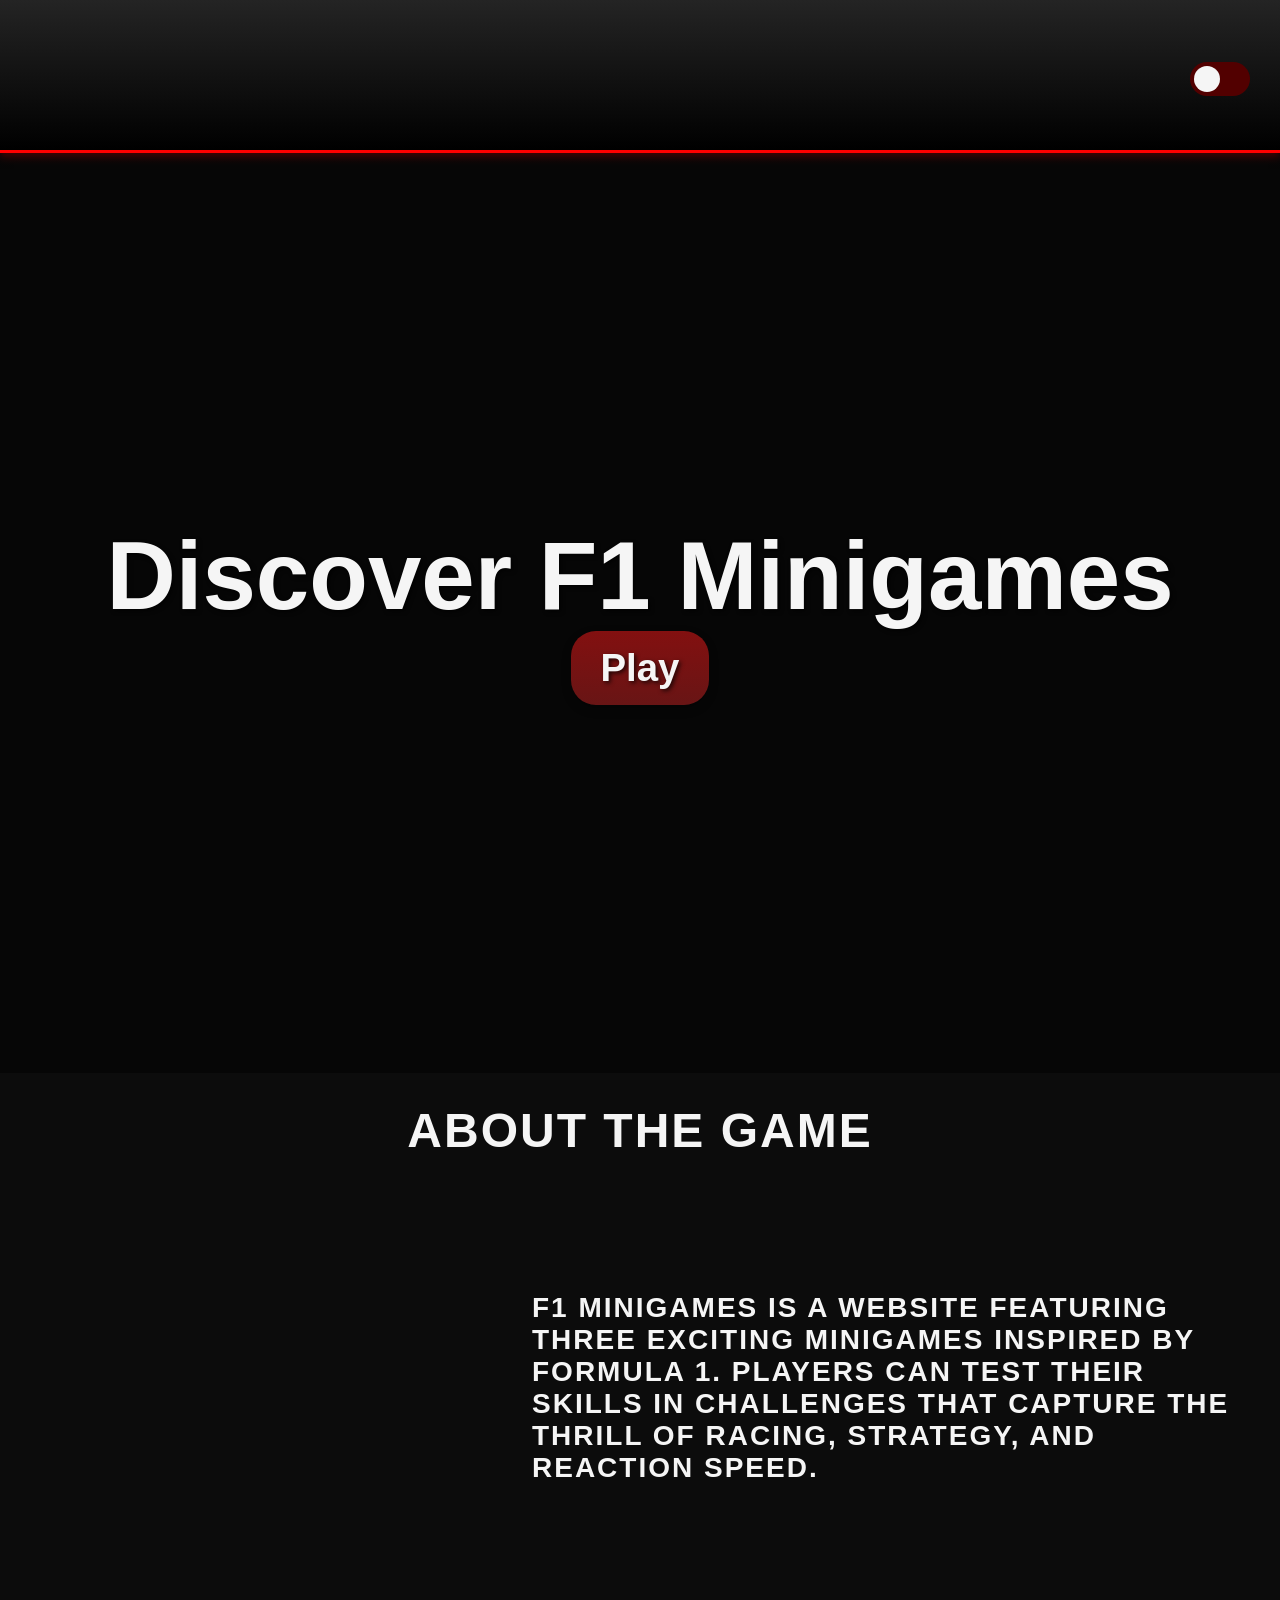
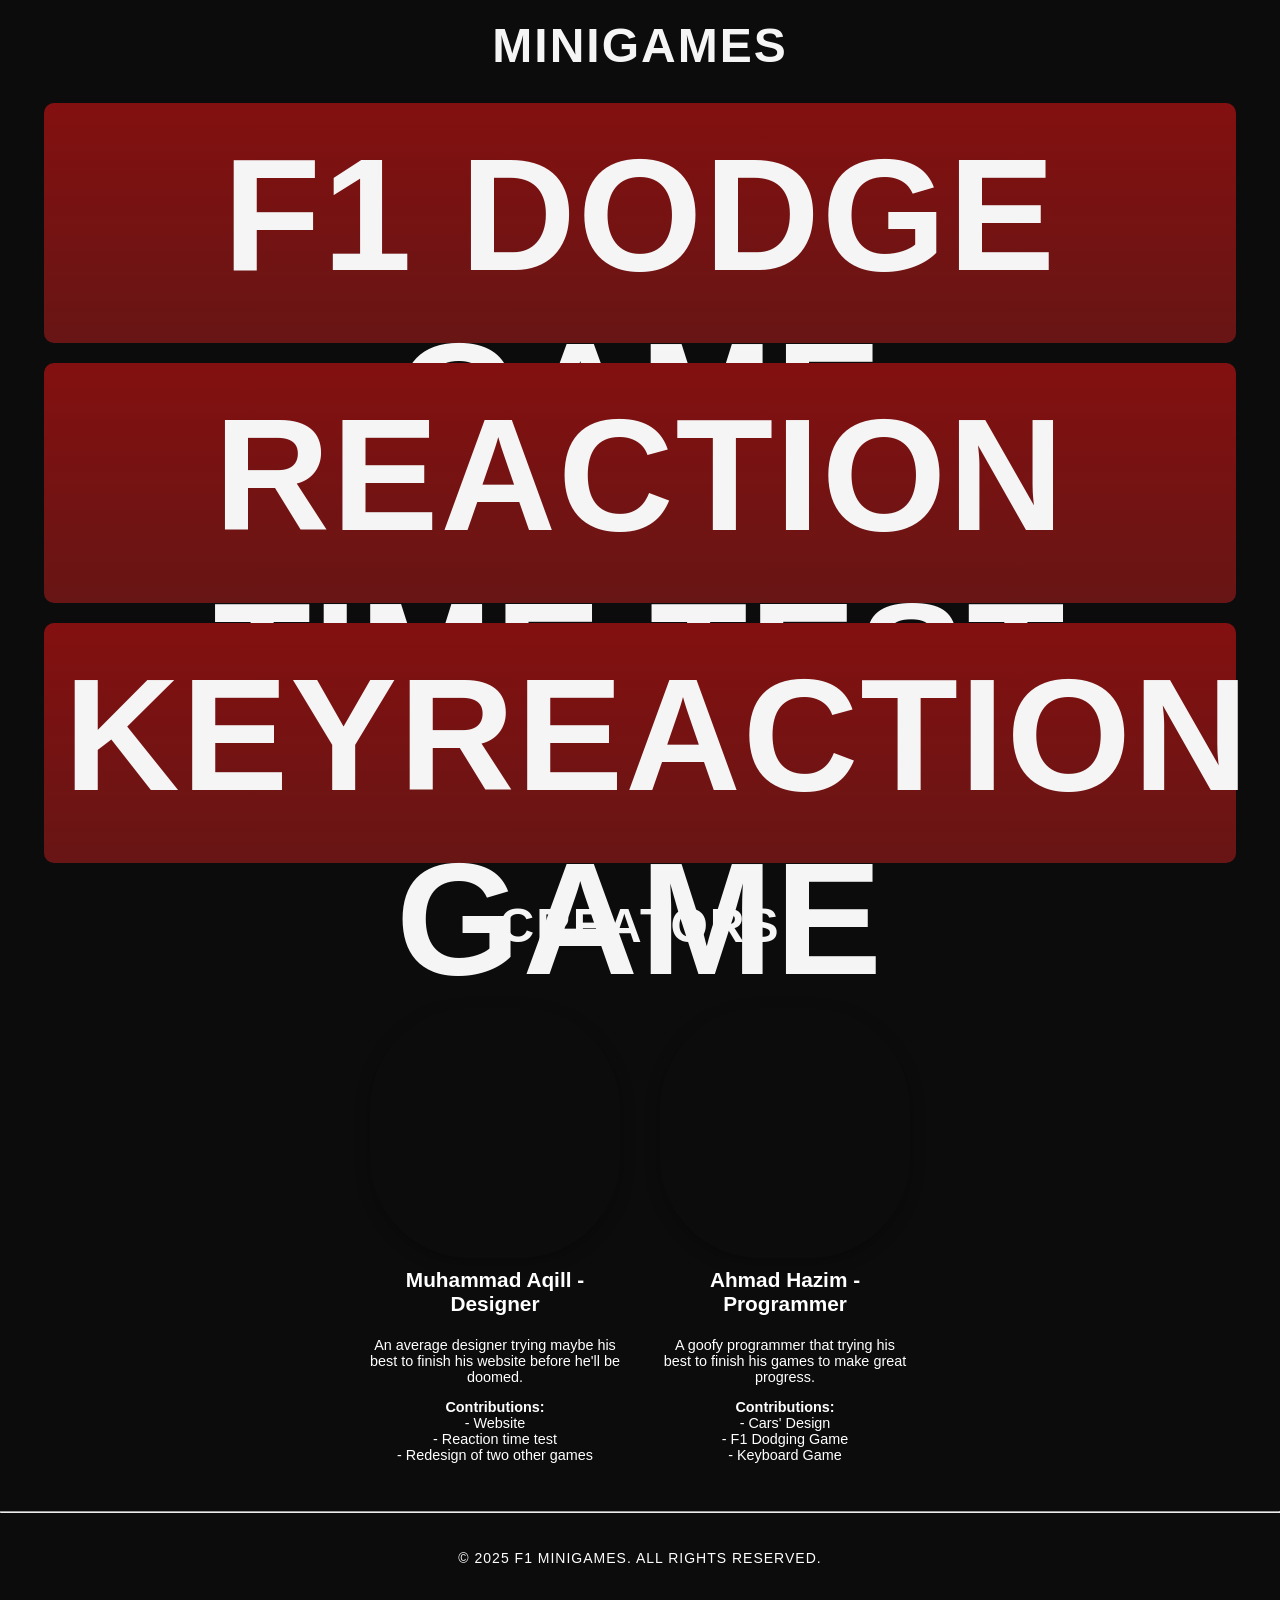
<file: Index.html>
<!DOCTYPE html>
<html lang="en">


<head>
    <meta charset="UTF-8">
    <meta name="viewport" content="width=device-width, initial-scale=1.0">
    <link rel="icon" type="image/x-icon" href="f1niggames.png">
    <title>F1 Minigames</title>
     <meta http-equiv="refresh" content="0; url=Index.html">
    <!-- Styleshits -->
    <link rel="stylesheet" href="styles.css">
    <link href="https://fonts.googleapis.com/css2?family=Righteous&display=swap" rel="stylesheet">
    <link href="https://fonts.googleapis.com/css2?family=Lexend:wght@300&display=swap" rel="stylesheet">
    <link href="https://fonts.googleapis.com/css2?family=Poppins:wght@300&display=swap" rel="stylesheet">
</head>
<body>

    <!-- Navbar -->
    <header class="main-header">
        <nav id="NavButtons" class="nav-container">
            <div class="f1logo"></div>
            <div class="teamlogo"></div>
            <label class="switch">
                <input type="checkbox" id="themeToggle">
                <span class="slider round"></span>
            </label> <!-- Theme Switch -->
        </nav>
    </header>

    <!-- Header -->
    <div class="headerimage">
        <div class="header-text">
            <h1 class="righteousfont">Discover F1&nbsp;Minigames</h1>
            <a href="#games" class="explore-button">Play</a>
        </div>
    </div>

    <!-- Gamebout -->
    <section class="linetitle">
        <h2>About the Game</h2>
    </section>
    <section class="gamebout">
        <table>
            <tr>
                <td class="imagesquare">
                    <img class="gameboutimage" src="gameboutimage.png" alt="Game Image">
                </td>
                <td class="descriptionsquare">
                    <p>F1 Minigames is a website featuring three exciting minigames inspired by Formula 1. Players can test their skills in challenges that capture the thrill of racing, strategy, and reaction speed.</p>
                </td>
            </tr>
        </table>
    </section>

    <!-- Games -->
    <section id="games" class="linetitle">
        <h2>Minigames</h2>
    </section>
    <section class="games">
        <div class="minigames-container">
            <a href="Dodge_game.html" class="minigamebutton">F1 Dodge Game</a>
            <a href="reaction.html" class="minigamebutton">Reaction Time Test</a>
            <a href="Throttlekeygame/Keyhome.html" class="minigamebutton">Keyreaction Game</a>
        </div>
    </section>

    <!--Keretas-->
    <section class="linetitle">
        <h2>Creators</h2>
    </section>
    <div class="team-section">
        <div class="team-grid">
            <div class="team-member">
                <img src="Rayaqill.png" alt="Muhammad Aqill" class="team-image">
                <p class="team-name">Muhammad Aqill - Designer</p>
                <p class="team-bio">An average designer trying maybe his best to finish his website before he'll be doomed.</p>
                <p class="team-bio"><b>Contributions: </b><br> - Website <br> - Reaction time test <br> - Redesign of two other games</p>
            </div>
    
            <div class="team-member">
                <img src="hazim.png" alt="Ahmad Hazim" class="team-image">
                <p class="team-name">Ahmad Hazim - Programmer</p>
                <p class="team-bio">A goofy programmer that trying his best to finish his games to make great progress.</p>
                <p class="team-bio"><b>Contributions: </b><br> - Cars' Design <br> - F1 Dodging Game <br> - Keyboard Game</p>
            </div>
        </div>
    </div>
    <hr>
    <!-- Fuuter -->
    <footer class="main-footer">
        <p>&copy; 2025 F1 Minigames. All Rights Reserved.</p>
    </footer>

    <!-- Javascript -->
    <script src="script.js"></script>
</body>
</html>
</file>
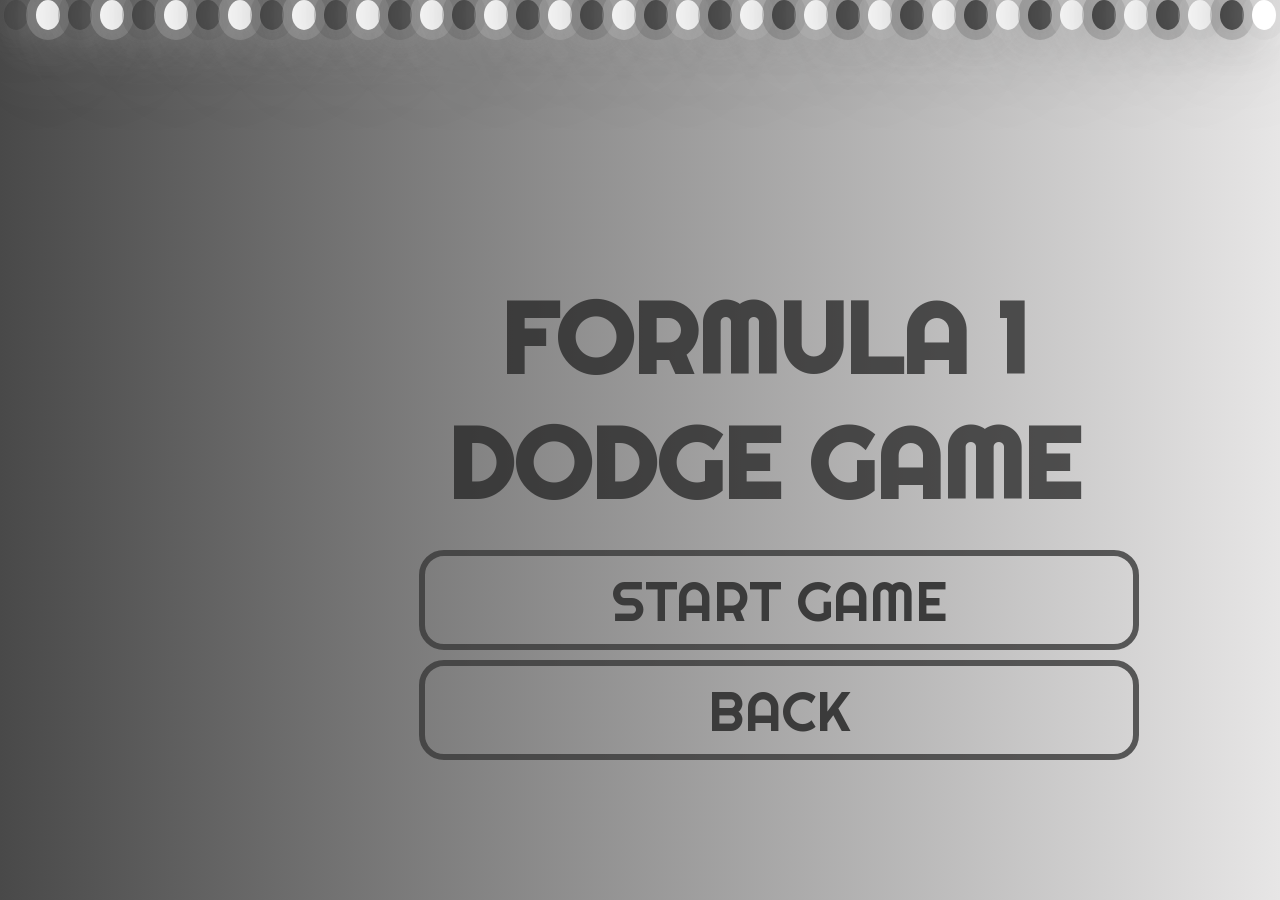
<file: Dodge_game.html>
<!DOCTYPE html>
<html>
    <head>
        <meta charset="UTF-8">
        <title>Dodge game</title>
        <link rel="icon" type="image/x-icon" href="f1niggames.png">
        <link href="https://fonts.googleapis.com/css2?family=Righteous&display=swap" rel="stylesheet">
        <link href="https://fonts.googleapis.com/css2?family=Lexend:wght@300&display=swap" rel="stylesheet">
        <link href="https://fonts.googleapis.com/css2?family=Poppins:wght@300&display=swap" rel="stylesheet">
    </head>
    <style>
        *
        {
            margin: 0;
            padding: 0;
            box-sizing: border-box;
        }

        body {
            min-height: 100vh;
            background-image: linear-gradient(to right, rgb(73, 73, 73), rgb(231, 230, 230));
            transition: opacity 0.8s ease-in-out;
        }

        .container {
            position: relative;
            width: 100%;
            height: 100vh;
            overflow: hidden;
        }

        .bubbles {
            position: relative;
            display: flex;
        }

        .bubbles span {
            position: relative;
            width: 30px;
            height: 30px;
            background: rgb(61, 61, 61);
            margin: 0 4px;
            border-radius: 50%;
            box-shadow: 0 0 0 10px #4e4e4e44, 0 0 50px rgb(61, 61, 61), 0 0 100px rgb(61, 61, 61);
            animation: animate 15s linear infinite;
            animation-duration: calc(300s / var(--i));
        }
        .bubbles span:nth-child(even)
        {
            background: white;
            box-shadow: 0 0 0 10px #c5c5c544, 0 0 50px white, 0 0 100px white;
        }
        @keyframes animate {
            0%
            {
                transform: translateY(100vh) scale(0.3);
                opacity: 0;
            }
            100%
            {
                transform: translateY(-10vh) scale(0.4);
                opacity: 1;
            }
        }

        .title {
            font-family: 'Righteous', sans-serif;
            color: rgba(35, 35, 35, 0.752);
            text-align: center;
            top: 275px;
            left: 35%;
            position: absolute;
            font-size: 100px;
            z-index: 1;
            cursor: default;

        }

        .font-face {
            font-family: 'Righteous', sans-serif;
        }

        .align {
            display: flex;
            flex-direction: column;
            gap: 10px;
            top: 550px;
            position: absolute;
            left: 32.75%;
        }

        .box {
            transition: 0.9s;
            flex: 50%;
            border-radius: 25px;
            background-color: transparent;
            border: 6px solid rgba(59, 59, 59, 0.819);
            text-align: center;
            padding: 10px 24px;
            font-family: 'Righteous', sans-serif;
            color: rgb(59, 59, 59);
            font-size: 55px;
            cursor: pointer;
            width: 720px;
            height: 100px;
        }

        .box:hover {
            transition: 0.9s;
            transform: scale(1.1);
            border: 6px solid rgb(0, 0, 0);
            color: rgb(0, 0, 0);
        }

        a {
            text-decoration: none;
        }
    </style>
    <body>
        <audio id="clickSound" src="mouse_sound.mp3"></audio>
        <div class="container">
            <h2 class="title">FORMULA 1<br>DODGE GAME</h2>
            <div class="align">
                <a href="Select_level.html"><div class="box sound-button">START GAME</div></a>
                <a href="Index.html"><div class="box sound-button">BACK</div></a>
                            </div>
            <div class="bubbles">
                <span style="--i:11;"></span>
                <span style="--i:12;"></span>
                <span style="--i:24;"></span>
                <span style="--i:10;"></span>
                <span style="--i:14;"></span>
                <span style="--i:23;"></span>
                <span style="--i:18;"></span>
                <span style="--i:16;"></span>
                <span style="--i:19;"></span>
                <span style="--i:20;"></span>
                <span style="--i:22;"></span>
                <span style="--i:25;"></span>
                <span style="--i:18;"></span>
                <span style="--i:21;"></span>
                <span style="--i:15;"></span>
                <span style="--i:13;"></span>
                <span style="--i:26;"></span>
                <span style="--i:17;"></span>
                <span style="--i:13;"></span>
                <span style="--i:28;"></span>
                <span style="--i:1;"></span>
                <span style="--i:12;"></span>
                <span style="--i:25;"></span>
                <span style="--i:17;"></span>
                <span style="--i:32;"></span>
                <span style="--i:3;"></span>
                <span style="--i:19;"></span>
                <span style="--i:12;"></span>
                <span style="--i:7;"></span>
                <span style="--i:20;"></span>
                <span style="--i:43;"></span>
                <span style="--i:25;"></span>
                <span style="--i:18;"></span>
                <span style="--i:21;"></span>
                <span style="--i:8;"></span>
                <span style="--i:13;"></span>
                <span style="--i:26;"></span>
                <span style="--i:17;"></span>
                <span style="--i:2;"></span>
                <span style="--i:28;"></span>
                
            </div>
        </div>
    </body>
    <script>
    const sound = document.getElementById("clickSound");

document.querySelectorAll('.sound-button').forEach(button => {
    // Play sound on hover
    button.addEventListener('mouseenter', () => {
        sound.currentTime = 0;
        sound.play();
    });

    // Play sound on click
    button.addEventListener('click', () => {
        sound.currentTime = 0;
        sound.play();
    });
});
</script>
</html>
</file>
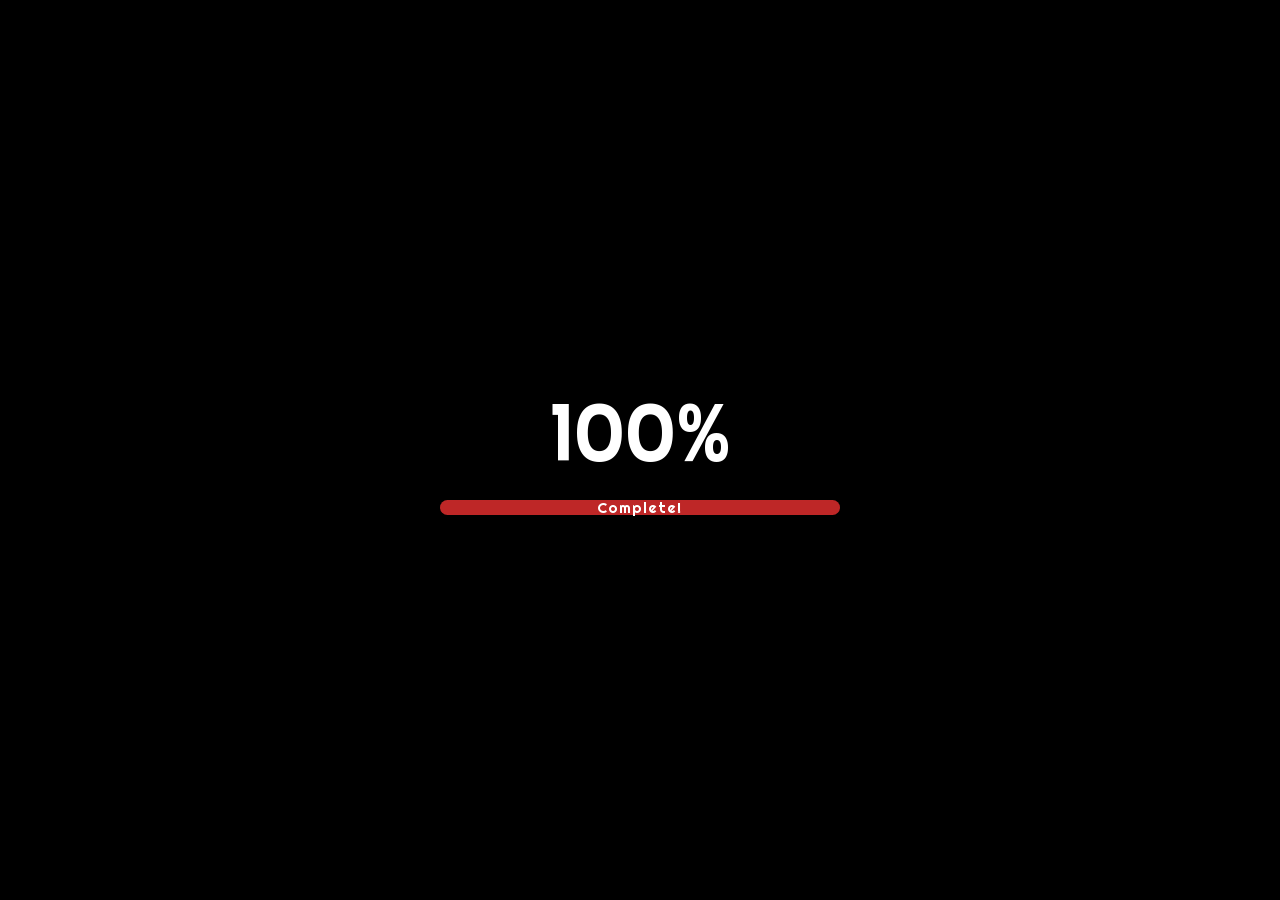
<file: loading.html>
<!DOCTYPE html>
<html>
    <head>
        <title>Dodge game</title>
        <link rel="icon" type="image/x-icon" href="f1niggames.png">
        <link href="https://fonts.googleapis.com/css2?family=Righteous&display=swap" rel="stylesheet">
        <link href="https://fonts.googleapis.com/css2?family=Lexend:wght@300&display=swap" rel="stylesheet">
        <link href="https://fonts.googleapis.com/css2?family=Poppins:wght@300&display=swap" rel="stylesheet">
    </head>
    <style>

        .font-face {
            font-family: 'Righteous', sans-serif;
        }

        body {
            font-family: 'Righteous', sans-serif;
            background-color: black;
        }

        * {
            margin: 0;
            padding: 0;
        }

        .loading {
            position: absolute;
            top: 50%;
            left: 50%;
            transform: translate(-50%, -50%);
        }

        .percent {
            color: white;
            font-size: 80px;
            font-weight: 400;
            text-align: center;
            margin-bottom: 15px;
        }

        .progress-bar{
            width: 406px;
            height: 21px;
            background: black;
            border-radius: 13px;
            padding: 3px;
            box-sizing: border-box;
        }

        .progress {
            width: 200px;
            height: 15px;
            background: rgb(190, 39, 39);
            border-radius: 13px;
        }

        .blink {
            animation: text_blink .7s ease-in-out .1s;
        }

        @keyframes text_blink {
            0%{
                opacity: 1;
            }
            50%{
                opacity: 0.5;
            }
            100%{
                opacity: 1;
            }
        }

        .text {
            position: absolute;
            left: 160px;
            color: rgb(255, 255, 255);
            font-size: 15px;
            letter-spacing: 1px;
            font-family: 'Righteous', sans-serif;
            line-height: 21px;
            display: none;
        }
    </style>
    <body>
        <div class="loading">
            <div class="percent">100%</div>
            <div class="text">Complete!</div>
            <div class="progress-bar">
             <div class="progress"></div>   
            </div>
        </div>
    </body>
    <script>
        let percent = document.querySelector('.percent');
        let progress = document.querySelector('.progress');
        let text = document.querySelector('.text');
        let count = 4;
        let per = 16;
        let loading = setInterval(animate, 10);

        function change(link, delay) {
                setTimeout(function() {
                        window.location.href = link;
                    },delay);
            }

            function animate() {
                if(count == 100 && per == 400){
                    percent.classList.add(".blink");
                    text.style.display = "block";
                    clearInterval(loading);
                    change("game.html", 2000);
                }
                else {
                    per = per + 4;
                    count = count + 1;
                    progress.style.width = per + 'px';
                    percent.textContent = count + '%';
                }
            }
    </script>
</html>
</file>
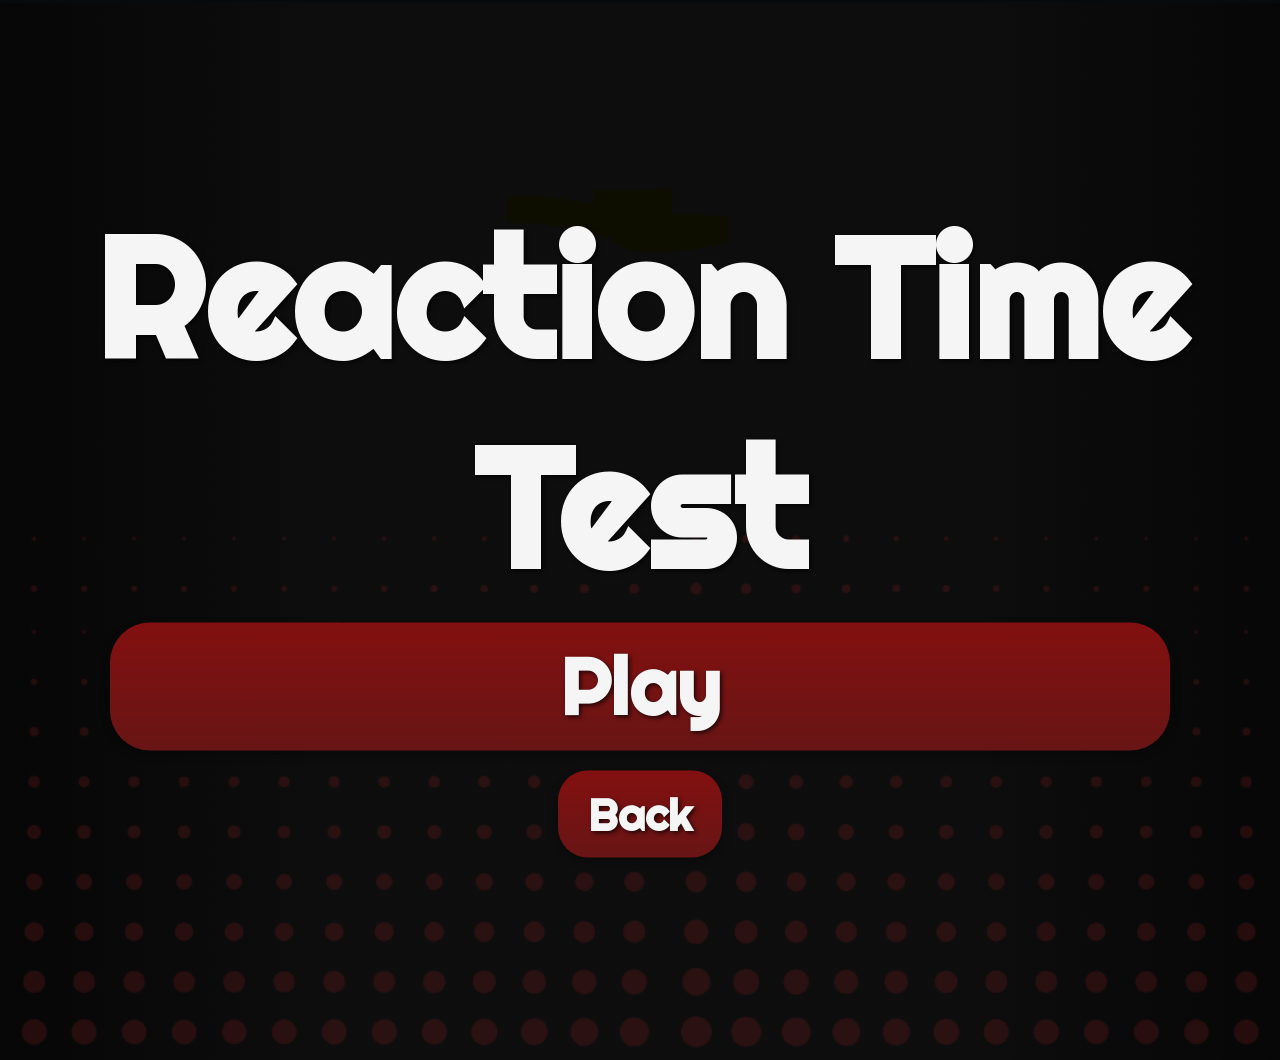
<file: reaction.html>
<!DOCTYPE html>
<html lang="en">
<head>
    <meta charset="UTF-8">
    <link rel="icon" type="image/x-icon" href="f1niggames.png">
    <meta name="viewport" content="width=device-width, initial-scale=1.0">
    <title>Reaction Time Test</title>
    
    <!-- Styleshits -->
    <link rel="stylesheet" href="styles.css">
    <link href="https://fonts.googleapis.com/css2?family=Righteous&display=swap" rel="stylesheet">
    <link href="https://fonts.googleapis.com/css2?family=Lexend:wght@300&display=swap" rel="stylesheet">
    <link href="https://fonts.googleapis.com/css2?family=Poppins:wght@300&display=swap" rel="stylesheet">
</head>
<body>
    <audio id="clickSound" src="mouse_sound.mp3"></audio>
    <div class="Bgimage">
        <div class="Gametitle">
            <h1 class="righteousfont">Reaction&nbsp;Time Test</h1>
            <a href="reactiontutorial.html" class="Playbutton sound-button">Play</a><br>
            <a href="Index.html" class="Backbutton sound-button">Back</a>
        </div>
    </div>
</body>
<script>
           const sound = document.getElementById("clickSound");
        
        document.querySelectorAll('.sound-button').forEach(button => {
    // Plays when hovered
    button.addEventListener('mouseenter', () => {
        sound.currentTime = 0;
        sound.play();
    });

    // Play when clciked
    button.addEventListener('click', () => {
        sound.currentTime = 0;
        sound.play();
    });
});

</script>
</html>
</file>
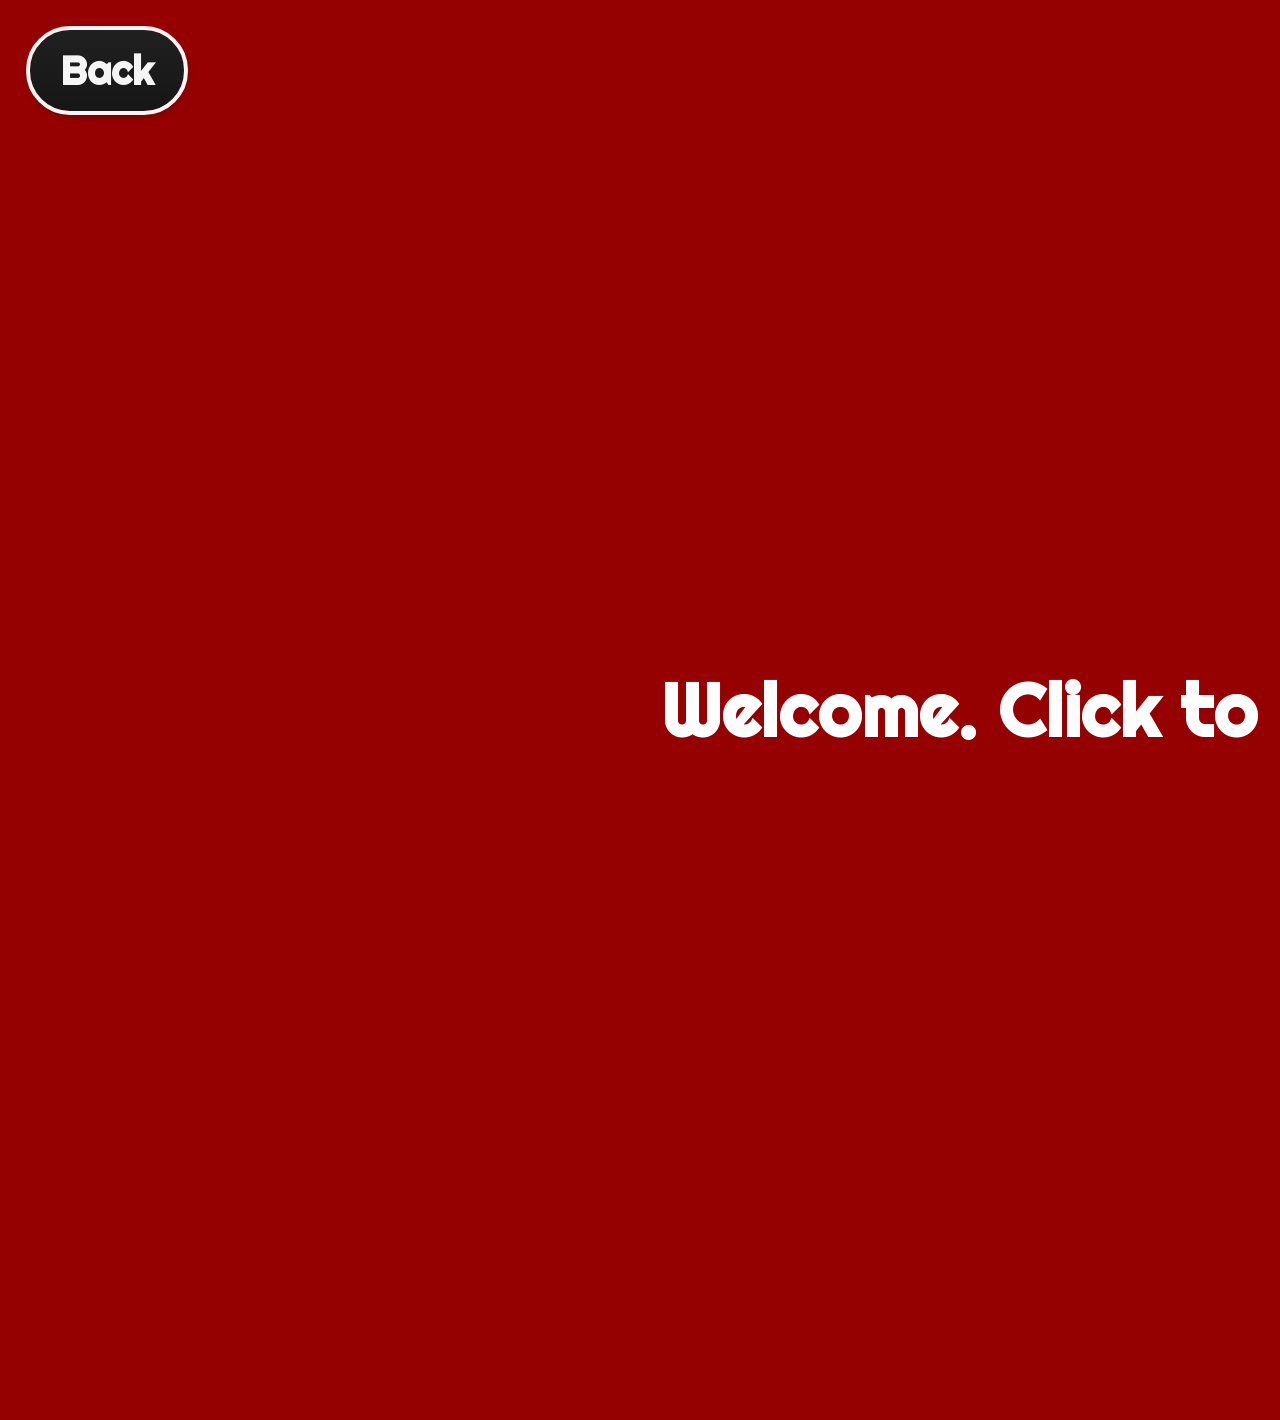
<file: reactiongame.html>
<!DOCTYPE html>
<html lang="en">
<head>
    <meta charset="UTF-8">
    <link rel="icon" type="image/x-icon" href="f1niggames.png">
    <meta name="viewport" content="width=device-width, initial-scale=1.0">
    <meta http-equiv="X-UA-Compatible" content="IE=edge">
    <title>Reaction Time Test</title>

    <!-- Styleshits -->
    <script src="reactiontimejs.js" defer></script>    
    <link rel="stylesheet" href="styles.css">
    <link href="https://fonts.googleapis.com/css2?family=Righteous&display=swap" rel="stylesheet">
    <link href="https://fonts.googleapis.com/css2?family=Lexend:wght@300&display=swap" rel="stylesheet">
    <link href="https://fonts.googleapis.com/css2?family=Poppins:wght@300&display=swap" rel="stylesheet">
</head>
<body>    
    <div id="app">
        <div class="click-area">
            <a href="reaction.html" class="blbekbutton">Back</a>
          <div class="display-text">Welcome. Click to start!</div>
        </div>
        <div class="recent-scores">
            <div class="score">-</div>
            <div class="score">-</div>
            <div class="score">-</div>
            <div class="score">-</div>
            <div class="score">-</div>
          </div>        
      </div></body>
</html>
</file>
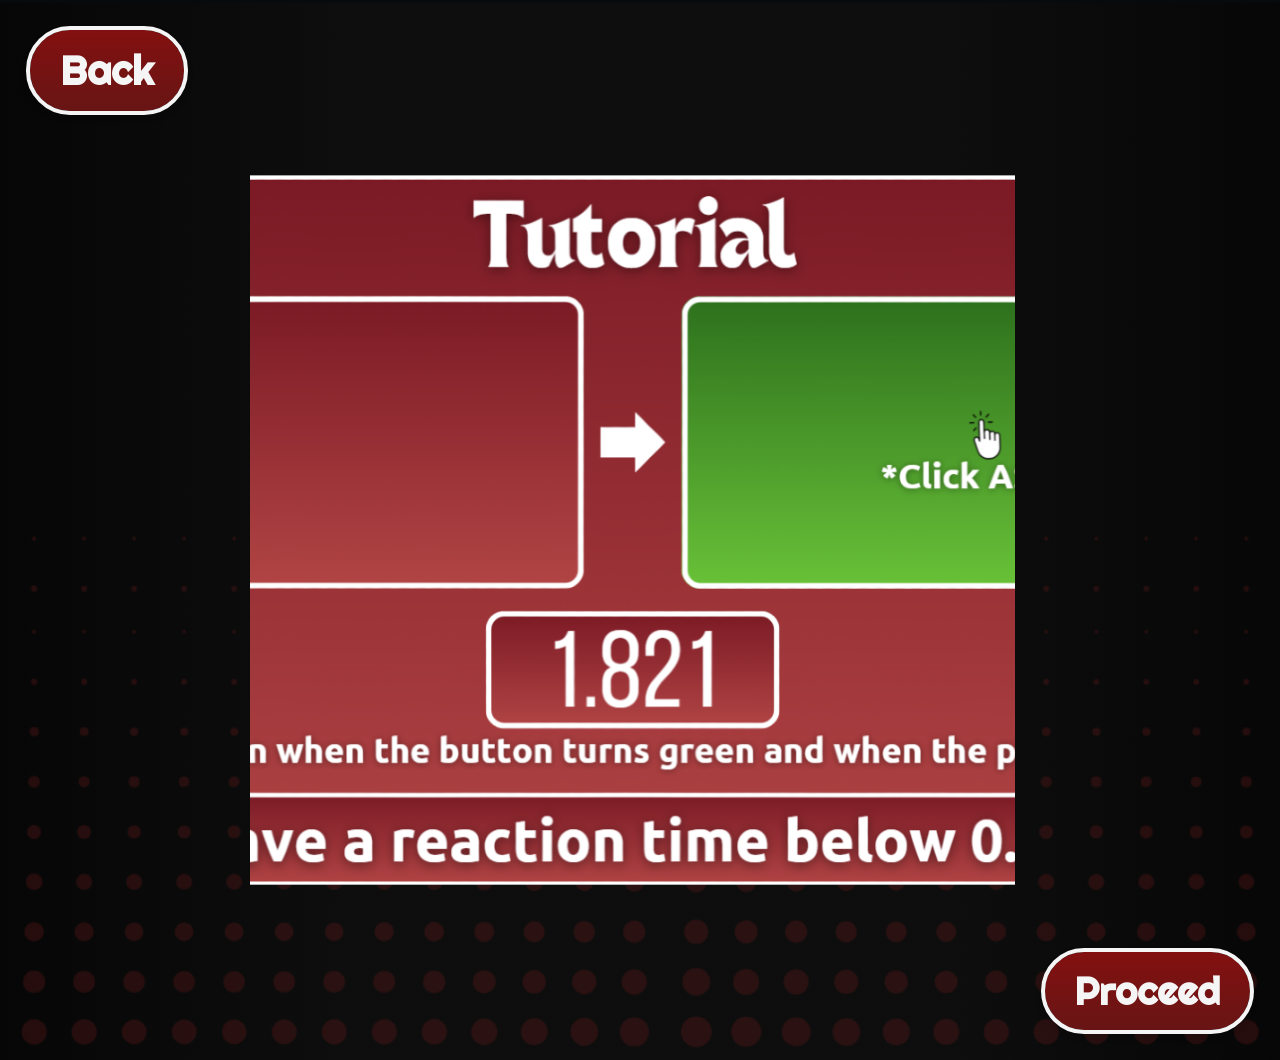
<file: reactiontutorial.html>
<!DOCTYPE html>
<html lang="en">
<head>
    <meta charset="UTF-8">
    <link rel="icon" type="image/x-icon" href="f1niggames.png">
    <meta name="viewport" content="width=device-width, initial-scale=1.0">
    <title>Reaction Time Test</title>
    
    <!-- Styleshits -->
    <link rel="stylesheet" href="styles.css">
    <link href="https://fonts.googleapis.com/css2?family=Righteous&display=swap" rel="stylesheet">
    <link href="https://fonts.googleapis.com/css2?family=Lexend:wght@300&display=swap" rel="stylesheet">
    <link href="https://fonts.googleapis.com/css2?family=Poppins:wght@300&display=swap" rel="stylesheet">
</head>
<body>
    <audio id="clickSound" src="mouse_sound.mp3"></audio>
    <div class="Bgimage">
        <a href="reaction.html" class="bekbutton sound-button">Back</a>
        <div class="tutorialimage"></div>
        <a href="reactiongame.html" class="continbutton sound-button">Proceed</a>
    </div>
    </body>
    <script>
        const sound = document.getElementById("clickSound");
     
     document.querySelectorAll('.sound-button').forEach(button => {
 // Plays when hovered
 button.addEventListener('mouseenter', () => {
     sound.currentTime = 0;
     sound.play();
 });

 // Play when clciked
 button.addEventListener('click', () => {
     sound.currentTime = 0;
     sound.play();
 });
});

</script>
</html>
</file>
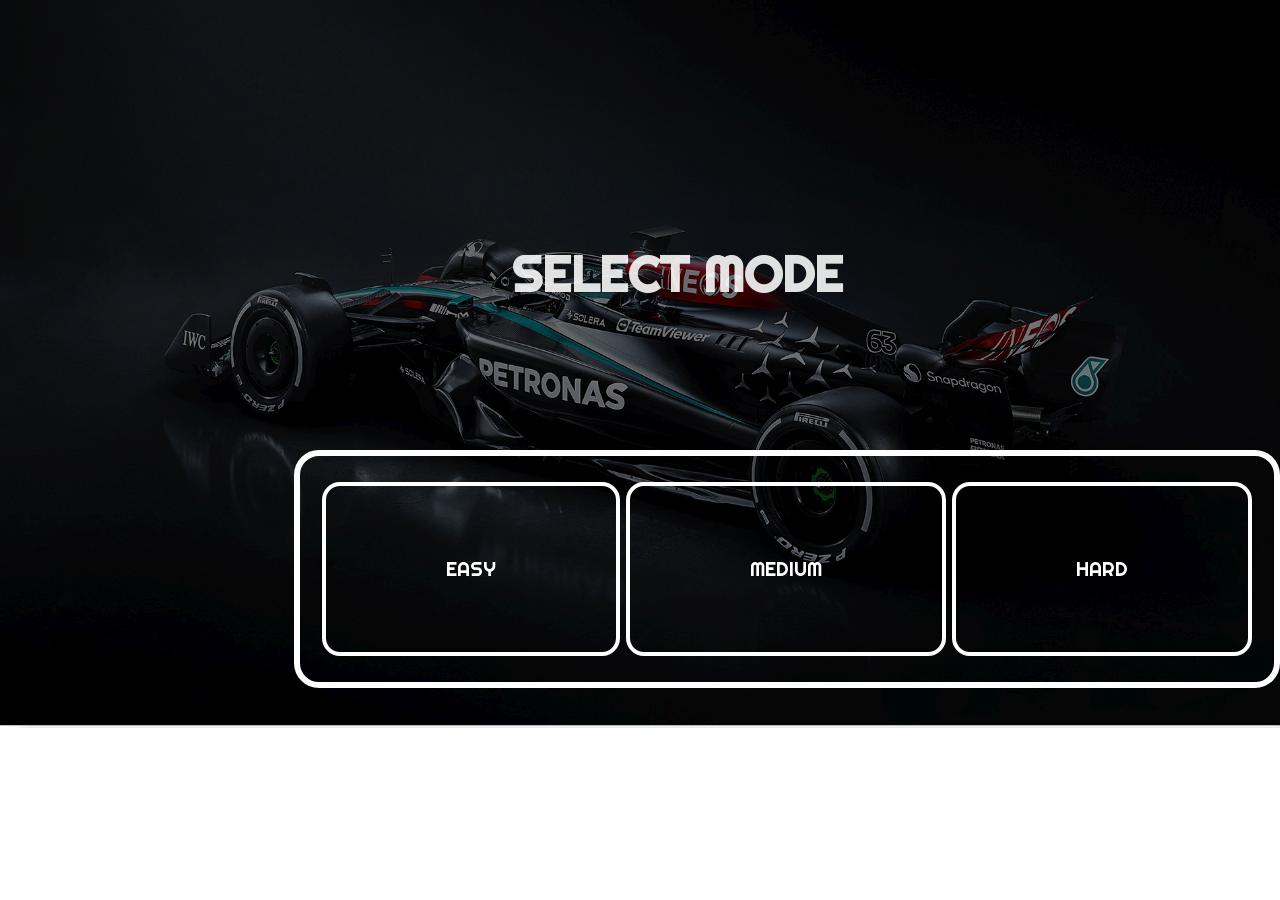
<file: Select_level.html>
<!DOCTYPE html>
<html>
    <head>
        <title>Dodge game</title>
        <link rel="icon" type="image/x-icon" href="f1niggames.png">
        <link href="https://fonts.googleapis.com/css2?family=Righteous&display=swap" rel="stylesheet">
        <link href="https://fonts.googleapis.com/css2?family=Lexend:wght@300&display=swap" rel="stylesheet">
        <link href="https://fonts.googleapis.com/css2?family=Poppins:wght@300&display=swap" rel="stylesheet">
    </head>
    <style>
       body {
        overflow-y: hidden;
        overflow-x: hidden;
       }

       .title {
        font-family: 'Righteous', sans-serif;
        color: rgba(255, 255, 255, 0.874);
            text-align: center;
            top: 200px;
            left: 40%;
            position: absolute;
            font-size: 50px;
            z-index: 1;
            cursor: default;
            user-select: none;
        }

        .font-face {
            font-family: 'Righteous', sans-serif;
        }

        .container {
            border-radius: 25px;
            background-color: transparent;
            z-index: 1;
            border: 6px solid white;
            position: absolute;
            justify-items: center;
            top: 50%;
            padding: 6px 20px;
            left: 23%;
        }

        .options {
            display: flex;
            flex-direction: row;
            gap: 2px;
        }

        .box {
            transition: 0.5s;
            background-color: transparent;
            font-family: 'Righteous', sans-serif;
            color: white;
            font-size: 20px;
            flex: 33.33%;
            border-radius: 18px;
            padding: 70px 120px;
            margin: 20px 2px;
            position: relative;
            text-align: center;
            border: 4px solid white;
            cursor: pointer;
        }

        .box:hover {
            transition: 0.5s;
            background-color: white;
            color: black;
            transform: scaleY(1.1);
        }

        a {
            text-decoration: none;
        }
    </style>
    <body>
        <audio id="clickSound" src="mouse_sound.mp3"></audio>
       <img src="AMG.png" height="102%" width="102%" oncontextmenu="return false;" style="object-fit: cover; margin-top: -10px; margin-left: -10px; z-index: -1; user-select: none;">
       <h2 class="title">SELECT MODE</h2>
       <div class="container">
        <div class="options">
            <a href="loading.html" onclick="storevalue(1)"><div class="box sound-button">EASY</div></a>
            <a href="loading.html" onclick="storevalue(2)"><div class="box sound-button">MEDIUM</div></a>
            <a href="loading.html" onclick="storevalue(3)"><div class="box sound-button">HARD</div></a>
                </div>
       </div>
    </body>
    <script>
        function storevalue(number) {
            localStorage.setItem('selectedvalue', number);
            localStorage.setItem('trackspd', number);
        }

        const sound = document.getElementById("clickSound");
        
        document.querySelectorAll('.sound-button').forEach(button => {
    // Plays when hovered
    button.addEventListener('mouseenter', () => {
        sound.currentTime = 0;
        sound.play();
    });

    // Play when clciked
    button.addEventListener('click', () => {
        sound.currentTime = 0;
        sound.play();
    });
});

    </script>
</html>
</file>
<file: styles.css>
/** Base Styles **/

html {
    scroll-behavior: smooth;
}

body {
    font-family: 'Poppins', sans-serif;
    margin: 0;
    padding: 0;
    background-color: #0c0c0c;
    color: #ff0000;
    transition: background-color 0.3s, color 0.3s;
    overflow-x: hidden; 
}

/** Light Theme **/
.light-theme {
    background-color: whitesmoke;
    color: #d40000;
}

/** Header **/
.main-header {
    background: linear-gradient(180deg, rgba(36,36,36,1) 0%, rgba(0,0,0,1) 100%);
    padding: 20px;
    text-align: center;
    font-size: 28px;
    font-weight: bold;
    letter-spacing: 2px;
    text-transform: uppercase;
    border-bottom: 3px solid #ff0000;
    box-shadow: 0px 4px 8px rgba(255, 0, 0, 0.5);
    height: 110px;
}

/** Light Theme for Header **/
.light-theme .main-header {
    background: whitesmoke;
    color: #d40000;
    border-bottom: 3px solid #d40000;
    box-shadow: 0px 4px 8px rgba(212, 0, 0, 0.5);
}

/** Navigation **/
.nav-container {
    display: flex;
    align-items: center;
    justify-content: space-between; 
    width: 100%;
    padding: 10px 20px;
    position: relative;
    top: -35%;
}

/** Logos **/
.f1logo, .Lf1logo { 
    padding: 0;
    margin: 0;
    width: 175px;
    height: 175px;
    background-size: contain;
    background-repeat: no-repeat;
    display: inline-block;
    background-position: center;
}

.f1logo {
    background-image: url("f1niggames.png");
}

.Lf1logo {
    background-image: url("f1whiggames.png");
}

.teamlogo, .Lteamlogo { 
    padding: 0;
    margin: 0;
    width: 115px;
    height: 115px;
    background-size: contain;
    background-repeat: no-repeat;
    display: inline-block;
    background-position: center;
    margin-right: 75px;
}

.teamlogo {
    background-image: url("bsteam.png");
}

.Lteamlogo {
    background-image: url("Lbsteam.png");
}

/** Hero Image **/
.headerimage {
    background: linear-gradient(rgba(0, 0, 0, 0.5), rgba(0, 0, 0, 0.5)), url("heroback.png");
    height: 920px;
    width: 100vw;
    max-width: 2300px;
    background-size: cover;
    background-position: center;
    background-repeat: no-repeat;
    position: relative;
}

/** Header Text **/
.header-text {
    font-size: 2em;
    padding: 20px;
    text-align: center;
    position: relative;
    top: 50%;
    left: 50%;
    transform: translate(-50%, -50%);
    color: whitesmoke;
    text-shadow: 2px 2px 4px rgba(0, 0, 0, 0.7);
    font-family: 'Righteous', sans-serif;
}

.header-text h1 {
    font-size: 3em;
    font-weight: bold;
    margin: 0;
}

/** Explore Button **/
.explore-button {
    display: inline-block;
    background: linear-gradient(to top, #681515, #831010);
    color: whitesmoke;
    padding: 15px 30px;
    border-radius: 25px;
    text-decoration: none;
    font-size: 1.2em;
    font-weight: bold;
    box-shadow: 0 4px 10px rgba(0, 0, 0, 0.3);
    transition: background 0.3s, transform 0.3s;
    cursor: pointer;
    font-family: 'Righteous', sans-serif;
}

.explore-button:hover {
    background: linear-gradient(to top, #8d2424, #aa1e1e);
    transform: scale(1.05);
}

/** Footer **/
.main-footer {
    text-align: center;
    padding: 15px;
    background-color: #0c0c0c;
    color: #ffffff;
    font-size: 14px;
    letter-spacing: 1px;
    text-transform: uppercase;
    font-family: 'Righteous', sans-serif;
}

.light-theme .main-footer {
    background-color: whitesmoke;
    color: #0c0c0c;
}

/** Title Section **/
.linetitle, .Llinetitle {
    text-align: center;
    font-size: 28px;
    font-weight: bold;
    letter-spacing: 2px;
    text-transform: uppercase;
    margin: 25px;
}

.linetitle {
    background-color: #0c0c0c;
    color: whitesmoke;
}

.Llinetitle {
    background-color: whitesmoke;
    color: #0c0c0c;
}

.linetitle h2 {
    padding: 5px;
    font-family: 'Righteous', sans-serif;
    font-size: 3rem;
    margin: 0;
}

/** gamebout Section **/
.gamebout, .Lgamebout {
    text-align: center;
    font-size: 28px;
    font-weight: bold;
    letter-spacing: 2px;
    text-transform: uppercase;
    margin: 0;
    height: 400px;
    width: auto;
}

.gamebout {
    background-color: #0c0c0c;
    color: whitesmoke;
}

.Lgamebout {
    background-color: whitesmoke;
    color: #0c0c0c;
}

.gamebout h2 {
    padding: 5px;
    font-family: 'Righteous', sans-serif;
    font-size: 3rem;
    margin: 0;
} 

.gamebout table {
    width: 100%;
    height: 100%;
    border-collapse: collapse;
}

.imagesquare {
    width: 40%; 
    text-align: center;
}

.imagesquare img {
    max-width: 85%;
    height: auto;
    border-radius: 10px; 
}

.descriptionsquare {
    width: 60%;
    padding: 20px;
    text-align: left;
    vertical-align: middle;
}

/** Toggle Switch **/
.switch {
    position: relative;
    display: inline-block;
    width: 60px;
    height: 34px;
    margin-right: 30px;
}

.switch input {
    opacity: 0;
    width: 0;
    height: 0;
}

/** Slider **/
.slider {
    position: absolute;
    cursor: pointer;
    top: 0;
    left: 0;
    right: 0;
    bottom: 0;
    background-color: #520000;
    transition: .4s;
}

.slider:before {
    position: absolute;
    content: "";
    height: 26px;
    width: 26px;
    left: 4px;
    bottom: 4px;
    background-color: whitesmoke;
    transition: .4s;
}

/** Toggle Switch Checked State **/
input:checked + .slider {
    background-color: #c92626;
}

input:checked + .slider:before {
    transform: translateX(26px);
}

/** Rounded Slider **/
.slider.round {
    border-radius: 34px;
}

.slider.round:before {
    border-radius: 50%;
}

/** games **/
.games {
    text-align: center;
    font-size: 28px;
    font-weight: bold;
    letter-spacing: 2px;
    text-transform: uppercase;
    margin: 0;
    height: auto; /* Adjusted height */
    background-color: #0c0c0c;
    color: whitesmoke;
    font-family: 'Righteous', sans-serif;
    margin-bottom: 30px;
}

.Lgames {
    background-color: whitesmoke;
    color: #0c0c0c;
}

/** Minigames Buttons **/
.minigames-container {
    display: flex;
    flex-direction: column;
    align-items: center;
    gap: 20px;
}


.minigamebutton {
    display: block;
    width: 90%;
    height: 200px;
    padding: 20px;
    font-size: 24px;
    font-weight: bold;
    text-align: center;
    text-decoration: none;
    color: whitesmoke;
    background: linear-gradient(to top, #681515, #831010);
    border-radius: 10px;
    transition: all 0.3s ease;
    text-align: center;
    font-family: 'Righteous', sans-serif;
    font-size: 10rem;
    align-items: center;
}

.Lminigamebutton {
    display: block;
    width: 90%;
    height: 200px;
    padding: 20px;
    font-size: 24px;
    font-weight: bold;
    text-align: center;
    text-decoration: none;
    color: whitesmoke;
    background: linear-gradient(to top, #5a1111, #681515);
    border-radius: 10px;
    transition: all 0.3s ease;
    text-align: center;
    font-family: 'Righteous', sans-serif;
    font-size: 10rem;
    align-items: center;
}

.Lminigamebutton:hover {
    display: block;
    width: 91%;
    height: 200px;
    padding: 20px;
    font-size: 24px;
    font-weight: bold;
    text-align: center;
    text-decoration: none;
    color: whitesmoke;
    background: linear-gradient(to top, #681515, #831010);
    border-radius: 10px;
    transition: all 0.3s ease;
    text-align: center;
    font-family: 'Righteous', sans-serif;
    font-size: 10rem;
    align-items: center;
}

.minigamebutton:hover {
    width: 91%;
    padding: 25px;
    background: linear-gradient(to top, #831010, #a01919);
    font-family: 'Righteous', sans-serif;
}

.team-section {
    padding: 25px 0;
    width: 100%;
    overflow: hidden;
    background-color: #0c0c0c;
}

.team-grid {
    display: flex;
    justify-content: center; 
    gap: 40px;
    flex-wrap: wrap; /* Allows items to wrap if needed */
}

.team-member {
    text-align: center;
    color: white;
    width: 250px;
}

.team-image {
    width: 250px;
    height: 250px;
    background-size: fill;
    background-position: center;
    background-repeat: no-repeat;
    position: relative;
    display: flex;
    border-radius: 40%;
    box-shadow: 0 4px 15px rgba(0, 0, 0, 0.3);
}

.team-name {
    font-size: 1.3em;
    margin-top: 10px;
    font-weight: bold;
    color: #ffffff;
    font-family: 'Righteous', sans-serif;
}

.team-bio {
    font-size: 0.9em;
    color: #ffffff;
    margin-top: 5px;
    font-family: 'Poppins', sans-serif;

}

.Lteam-section {
    padding: 25px 0;
    width: 100%;
    overflow: hidden;
    background-color: whitesmoke; 
}

.Lteam-grid {
    display: flex;
    justify-content: center; 
    gap: 40px;
    flex-wrap: wrap; 
}

.Lteam-member {
    text-align: center;
    color: black; 
    width: 250px;
}

.Lteam-image {
    width: 100%;
    border-radius: 40%;
    box-shadow: 0 4px 15px rgba(26, 26, 26, 0.3); 
}

.Lteam-name {
    font-size: 1.3em;
    margin-top: 10px;
    font-weight: bold;
    color: #0c0c0c;
    font-family: 'Righteous', sans-serif;
}

.Lteam-bio {
    font-size: 0.9em;
    color: #0c0c0c; 
    margin-top: 5px;
    font-family: 'Poppins', sans-serif;
}

/* Reactiongame */
.Bgimage {
    background: linear-gradient(rgba(0, 0, 0, 0.5), rgba(0, 0, 0, 0.5)), url("reactionbg.png");
    height: 1060px;
    width: 100%;
    max-width: 2300px;
    background-size: cover;
    background-position: center;
    background-repeat: no-repeat;
    position: relative;
    display: flex;
    justify-content: space-between; /* Space between buttons horizontally */
    align-items: flex-start; /* Align buttons to the top */
}
.Gametitle {
    font-size: 3.5em;
    padding: 20px;
    text-align: center;
    position: relative;
    top: 50%;
    left: 50%;
    transform: translate(-50%, -50%);
    color: whitesmoke;
    text-shadow: 2px 2px 4px rgba(0, 0, 0, 0.7);
    font-family: 'Righteous', sans-serif;
}

.Gametitle h1 {
    font-size: 3em;
    font-weight: bold;
    margin: 0;
}

.Playbutton, .Backbutton {
    display: inline-block;
    background: linear-gradient(to top, #681515, #831010);
    color: whitesmoke;
    padding: 15px 30px;
    margin: 10px;
    text-decoration: none;
    font-weight: bold;
    box-shadow: 0 4px 10px rgba(0, 0, 0, 0.3);
    transition: background 0.3s, transform 0.3s;
    cursor: pointer;
    font-family: 'Righteous', sans-serif;
}

.Playbutton:hover, .Backbutton:hover {
    background: linear-gradient(to top, #8d2424, #aa1e1e);
    transform: scale(1.05);
}

.Playbutton {
    font-size: 1.4em;
    width: 1000px;
    border-radius: 40px;

}

.Backbutton {
    font-size: 0.8em;
    border-radius: 30px;
}

.tutorialimage {
    width: 100%;
    height: 68%;
    background: url("tutorialreaction.png");
    background-size: cover;
    background-position: center;
    background-repeat: no-repeat;
    position: relative;
    display: block;
    margin: auto; /* center the image horizontally */
    margin-left: 250px;
}

.continbutton, .bekbutton {
    background: linear-gradient(to top, #681515, #831010);
    color: whitesmoke;
    padding: 15px 30px;
    text-decoration: none;
    font-weight: bold;
    box-shadow: 0 4px 10px rgba(0, 0, 0, 0.3);
    transition: background 0.3s, transform 0.3s;
    cursor: pointer;
    font-family: 'Righteous', sans-serif;
    margin: 30px;
}

.continbutton:hover, .bekbutton:hover {
    background: linear-gradient(to top, #8d2424, #aa1e1e);
    transform: scale(1.05);

}

.continbutton {
    font-size: 2.4em;
    border-radius: 40px;    
    align-self: flex-end;
    outline: 4px solid whitesmoke;
    position: relative;
    top: 100; 
}

.bekbutton {
    font-size: 2.5em;
    border-radius: 40px;
    outline: 4px solid whitesmoke;
    position: absolute;
    top: 0;
    left: 0;  
}

/* Reaction Test Areaaaayahhahayahyahyhyhayhayayhhayyhahyhya */

#app {
    display: flex;
    width: 2565px;
    height: 1420px;
    font-family: 'Righteous', sans-serif;
    font-weight: bold;
}
  
.click-area {
    flex-grow: 1;
  
    display: flex;
    align-items: center;
  
    background: #950000;
    cursor: pointer;
}
  
.display-text {
    padding: 20px;
    width: 100%;
    text-align: center;
    font-size: 74px;
    color: #ffffff;
}

.recent-scores {
    display: flex;
    flex-direction: column;
    width: 425px;
    flex-shrink: 0;
}
  
.score {
    flex-grow: 1;
    font-size: 60px;
    color: whitesmoke;
    display: flex;
    align-items: center;
    justify-content: center;
    background: linear-gradient(to top, #161616, #202020);
    padding: 16px;
}
  
.score:nth-child(odd) {
    background: linear-gradient(to top, #161616, #202020);
}
  
.blbekbutton {
    background: linear-gradient(to top, #161616, #202020);
    color: whitesmoke;
    padding: 15px 30px;
    text-decoration: none;
    font-weight: bold;
    box-shadow: 0 4px 10px rgba(0, 0, 0, 0.3);
    transition: background 0.3s, transform 0.3s;
    cursor: pointer;
    font-family: 'Righteous', sans-serif;
    margin: 30px;
    font-size: 2.5em;
    border-radius: 40px;
    outline: 4px solid whitesmoke;
    position: absolute;
    top: 0;
    left: 0;  
}

.blbekbutton:hover {
    background: linear-gradient(to top, #202020, #282828);
    transform: scale(1.05);
}
</file>
